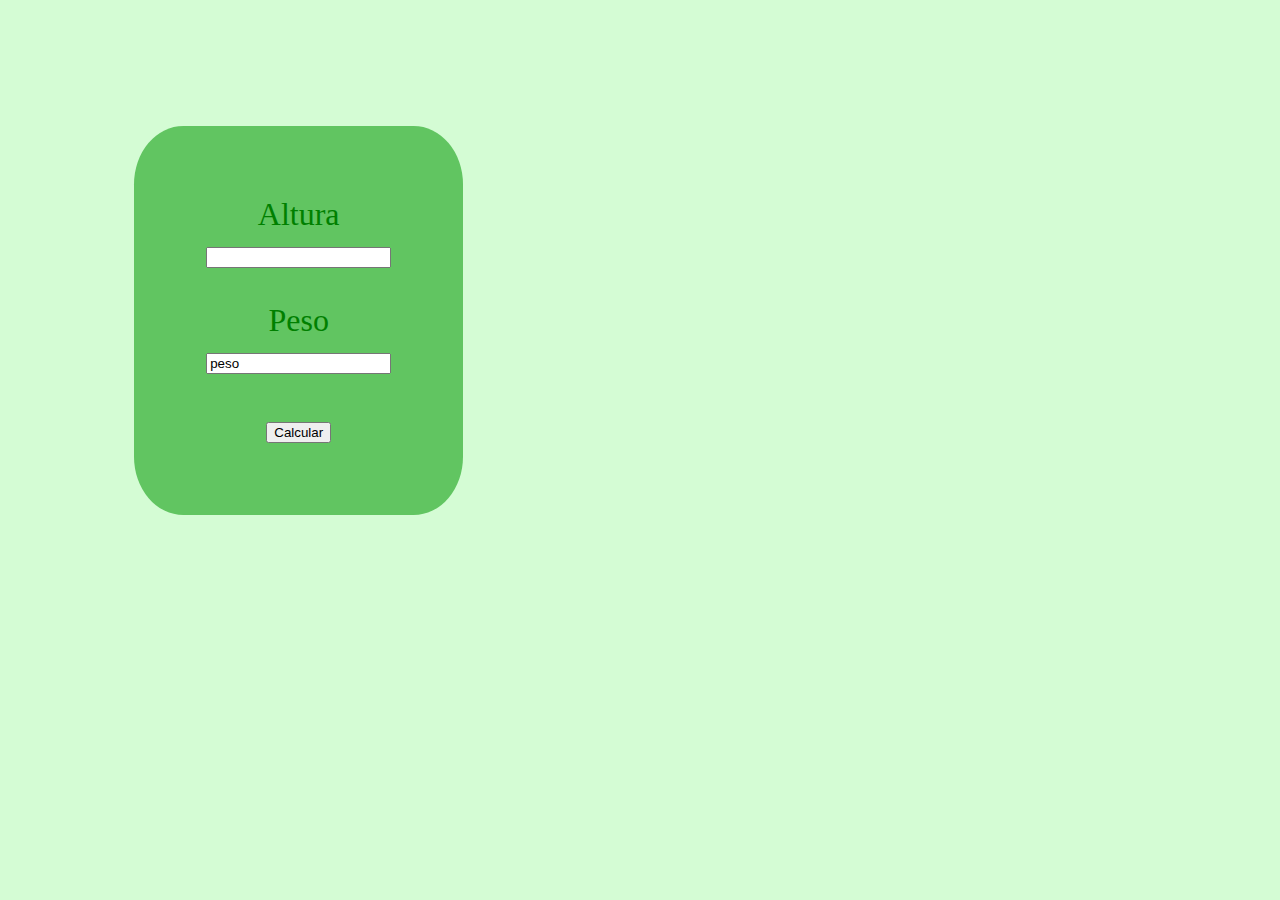
<file: Aula29.08/index.html>
<!DOCTYPE html>
<html lang="pt-br">
<head>
    <meta charset="UTF-8">
    <title>Formulário IMC - Aula 29/08</title>
    <link rel="stylesheet" href="estilo.css">
</head>

<body>
    <form name="imcForm" id="imcForm" action="#" class="formulario">
        <p>
            Altura<br>
            <input type="text" id="altura" name="altura" />
        </p>

        <p>
            Peso<br>
            <input type="text" id="peso" name="peso" value="peso" />
        </p>

        <p>
            <input type="submit" name="Enviar" value="Calcular" onclick="calcula_imc(event)"/>
        </p>
        <div id="resul"></div>
    </form>
    <script src="imc2.js"></script>
</body>
</html>
</file>
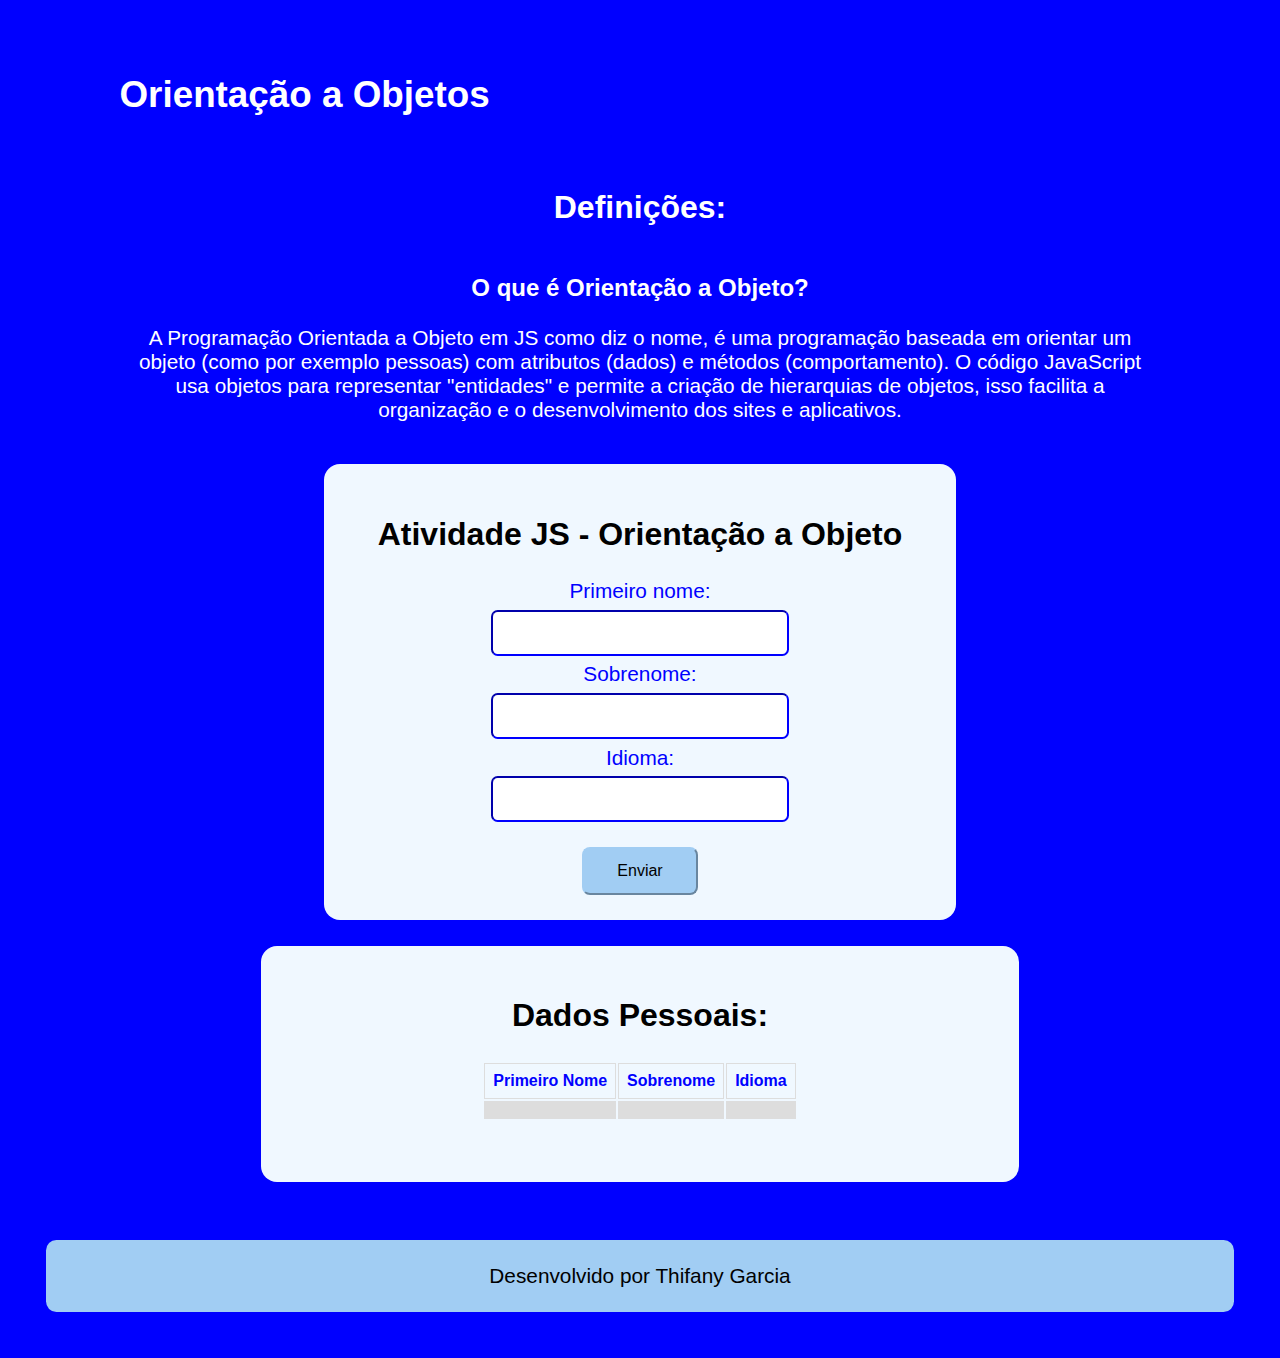
<file: OrientaçãoObjeto/index.html>
<!DOCTYPE html>
<html lang="pt-br">
<head>
    <meta charset="UTF-8">
    <meta http-equiv="X-UA-Compatible" content="IE=edge">
    <meta name="viewport" content="width=device-width, initial-scale=1.0">
    <link rel="stylesheet" href="estilo.css">

    <title>Orientação a Objeto</title>
</head>

<body>
    <header class="fixo">
        <h1 class="bla">Orientação a Objetos</h1>
    </header>

    <div class="conteudo">
        <h2>Definições:</h2>
        <h3>O que é Orientação a Objeto? </h3>
        <p>A Programação Orientada a Objeto em JS como diz o nome, é uma programação baseada em orientar um objeto (como por exemplo pessoas) com atributos (dados) e métodos (comportamento). O código JavaScript usa objetos para representar "entidades" e permite a criação de hierarquias de objetos, isso facilita a organização e o desenvolvimento dos sites e aplicativos.</p>

    </div>

    <div class="container">
    <h2>Atividade JS - Orientação a Objeto</h2>

    <form class="form" id="personForm">
        <label for="firstName" class="label">Primeiro nome:</label><br>
        <input type="text" id="firstName" class="input" ><br>

        <label for="lastName" class="label">Sobrenome:</label><br>
        <input type="text" id="lastName" class="input" ><br>

        <label for="language" class="label">Idioma:</label><br>
        <input type="text" id="language" class="input" ><br><br>

        <input class="enviar" type="submit" value="Enviar" onclick="e()">
    </form> 
    </div>

    <div class="Table">
        <h2 id="dados">Dados Pessoais:</h2>
        <table>
            <tr>
                <th>Primeiro Nome</th>
                <th>Sobrenome</th>
                <th>Idioma</th>
            </tr>
            <tr id="textContent">
                <td id="displayFirstName"> </td>
                <td id="displayLastName"> </td>
                <td id="displayLanguage"> </td>
            </tr>
        </table>
    </div>
    <footer>
        <p class="footer">Desenvolvido por Thifany Garcia</p>
    </footer>

<script src="script.js"></script>
</body>
</html>
</file>
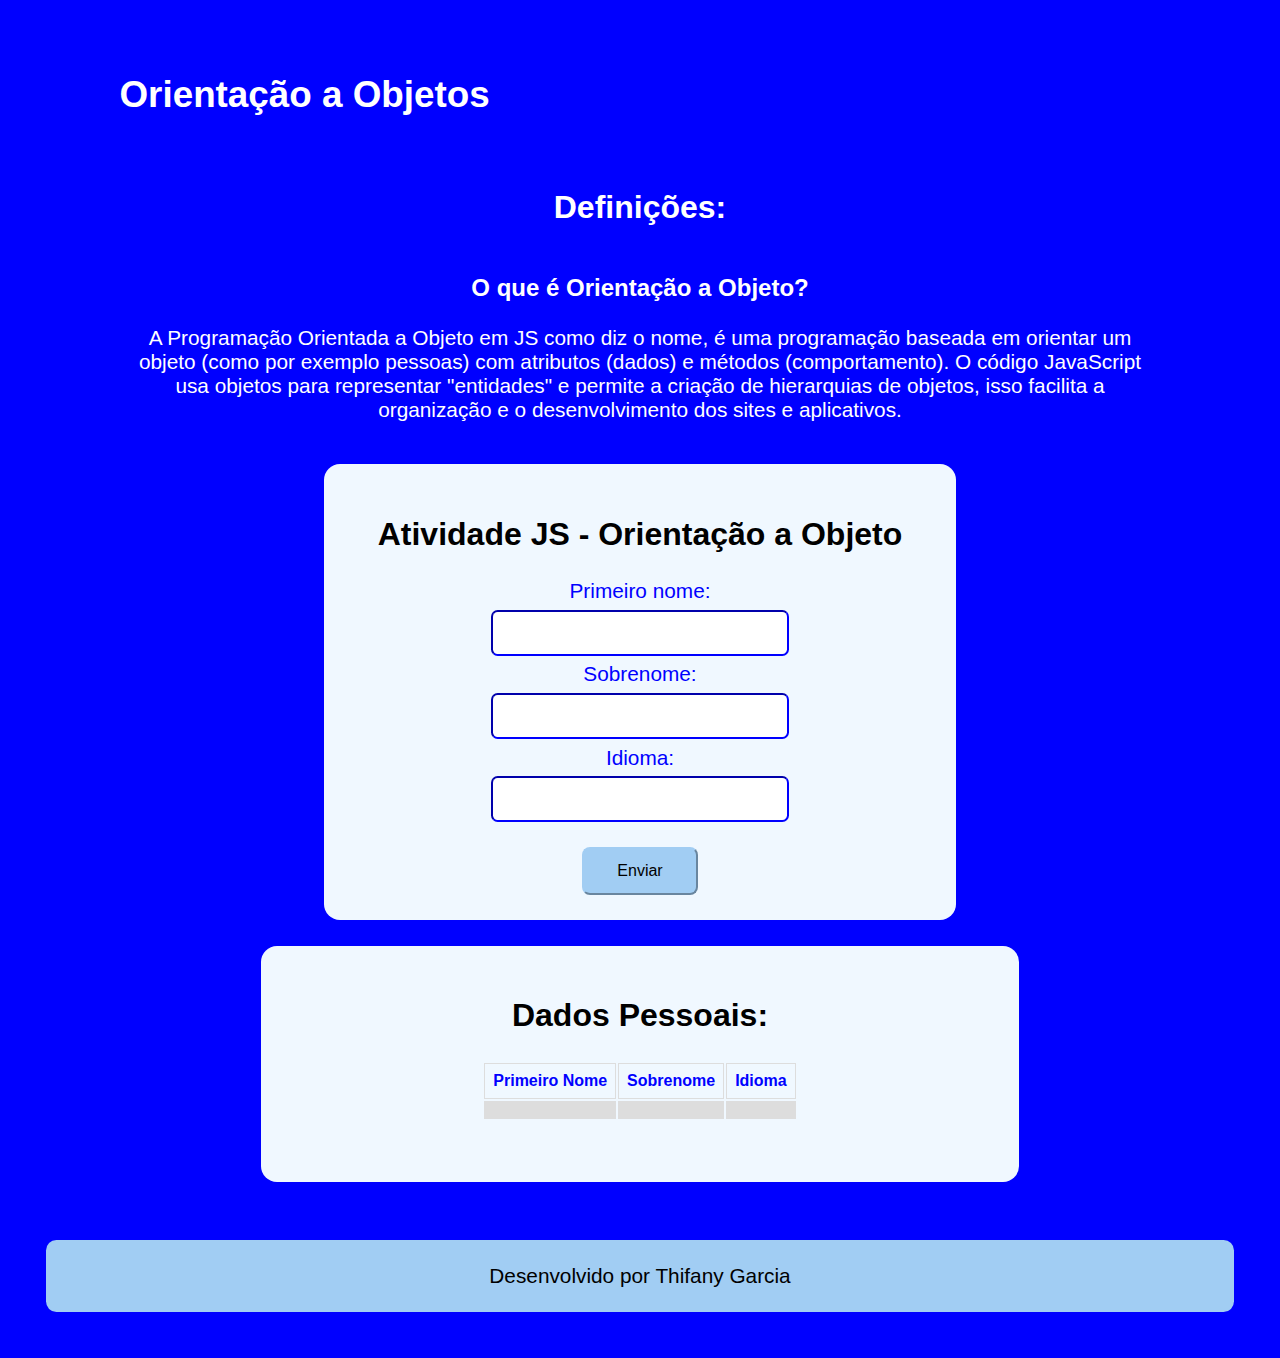
<file: OrientaçãoObjeto_Laço/index.html>
<!DOCTYPE html>
<html lang="pt-br">
<head>
    <meta charset="UTF-8">
    <meta http-equiv="X-UA-Compatible" content="IE=edge">
    <meta name="viewport" content="width=device-width, initial-scale=1.0">
    <link rel="stylesheet" href="estilo.css">

    <title>Orientação a Objeto</title>
</head>

<body>
    <header class="fixo">
        <h1 class="bla">Orientação a Objetos</h1>
    </header>

    <div class="conteudo">
        <h2>Definições:</h2>
        <h3>O que é Orientação a Objeto? </h3>
        <p>A Programação Orientada a Objeto em JS como diz o nome, é uma programação baseada em orientar um objeto (como por exemplo pessoas) com atributos (dados) e métodos (comportamento). O código JavaScript usa objetos para representar "entidades" e permite a criação de hierarquias de objetos, isso facilita a organização e o desenvolvimento dos sites e aplicativos.</p>

    </div>

    <div class="container">
    <h2>Atividade JS - Orientação a Objeto</h2>

    <form class="form" id="personForm">
        <label for="firstName" class="label">Primeiro nome:</label><br>
        <input type="text" id="firstName" class="input" ><br>

        <label for="lastName" class="label">Sobrenome:</label><br>
        <input type="text" id="lastName" class="input" ><br>

        <label for="language" class="label">Idioma:</label><br>
        <input type="text" id="language" class="input" ><br><br>

        <input class="enviar" type="submit" value="Enviar" onclick="e()">
    </form> 
    </div>

    <div class="Table">
        <h2 id="dados">Dados Pessoais:</h2>
        <table id="tableBody">
            <tr>
                <th>Primeiro Nome</th>
                <th>Sobrenome</th>
                <th>Idioma</th>
            </tr>
            <tr id="textContent">
                <td id="displayFirstName"> </td>
                <td id="displayLastName"> </td>
                <td id="displayLanguage"> </td>
            </tr>
        </table>
    </div>
    <footer>
        <p class="footer">Desenvolvido por Thifany Garcia</p>
    </footer>

<script src="script.js"></script>
</body>
</html>
</file>
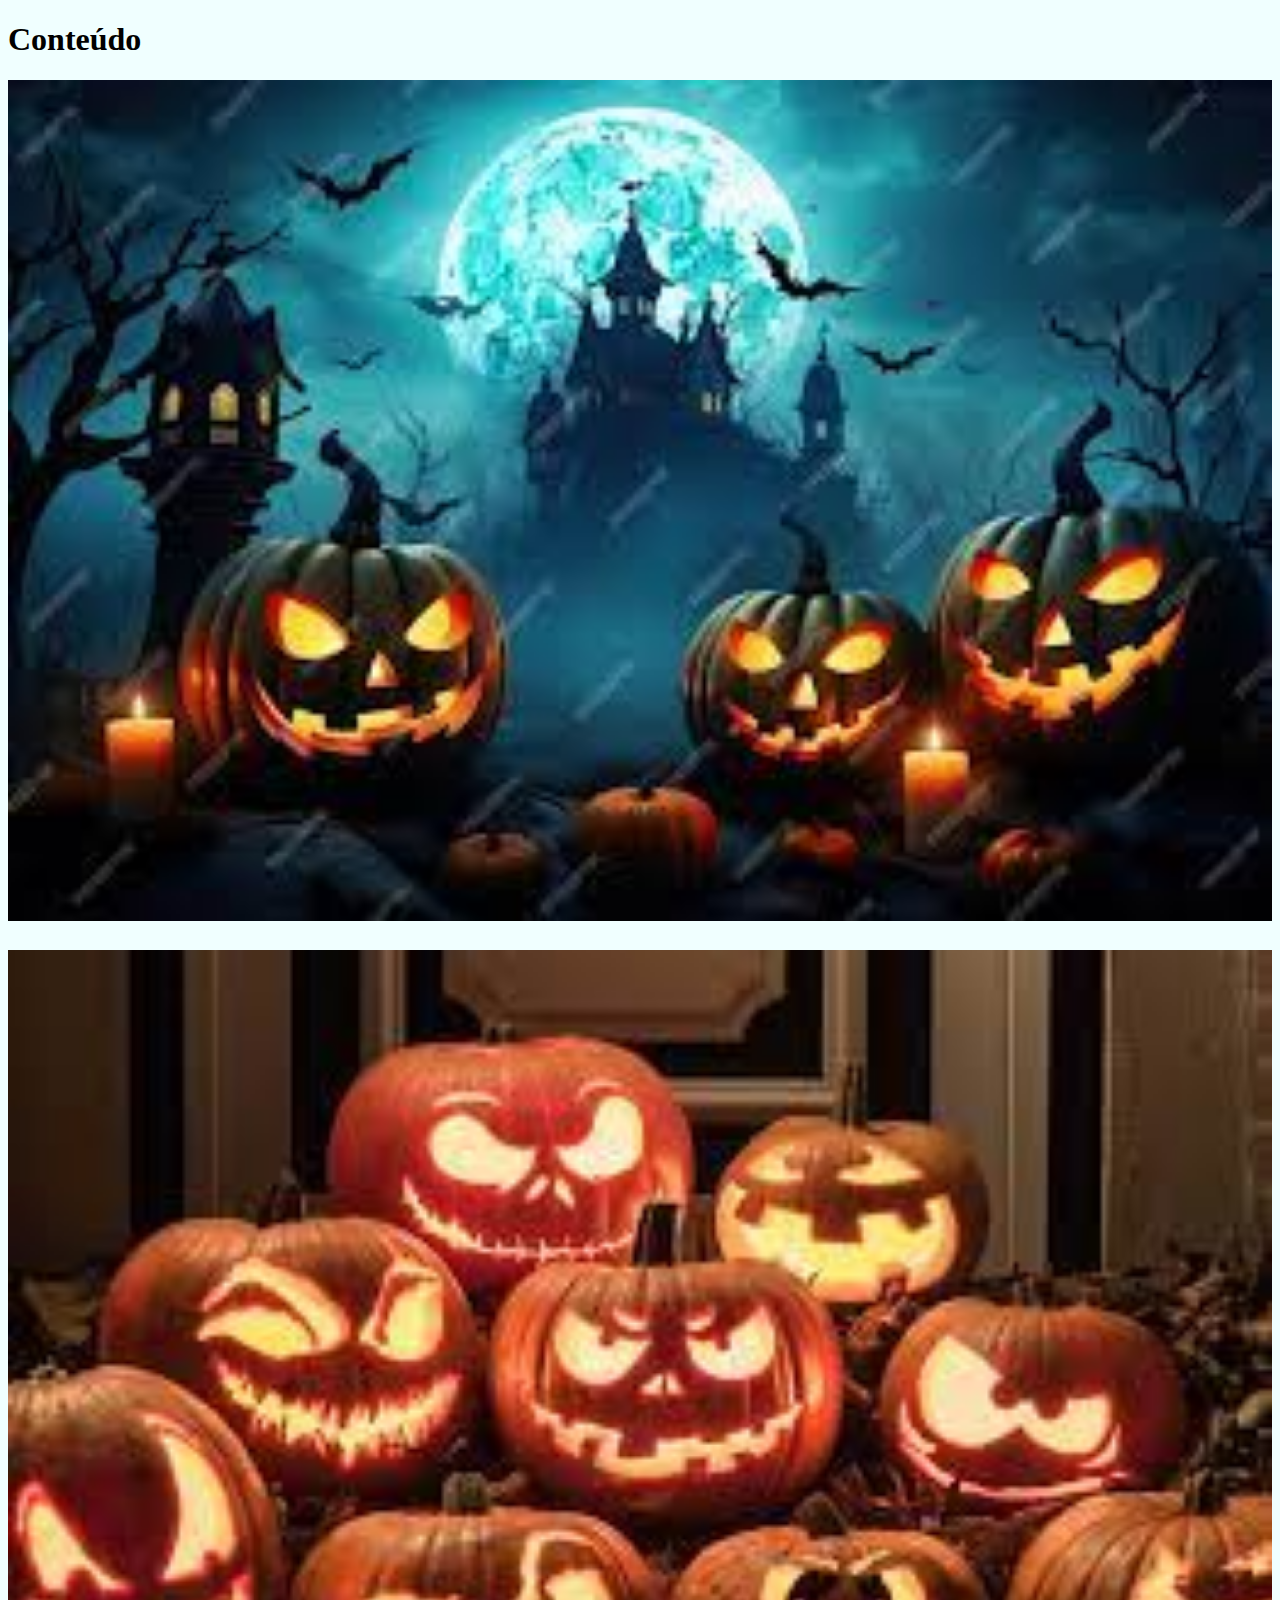
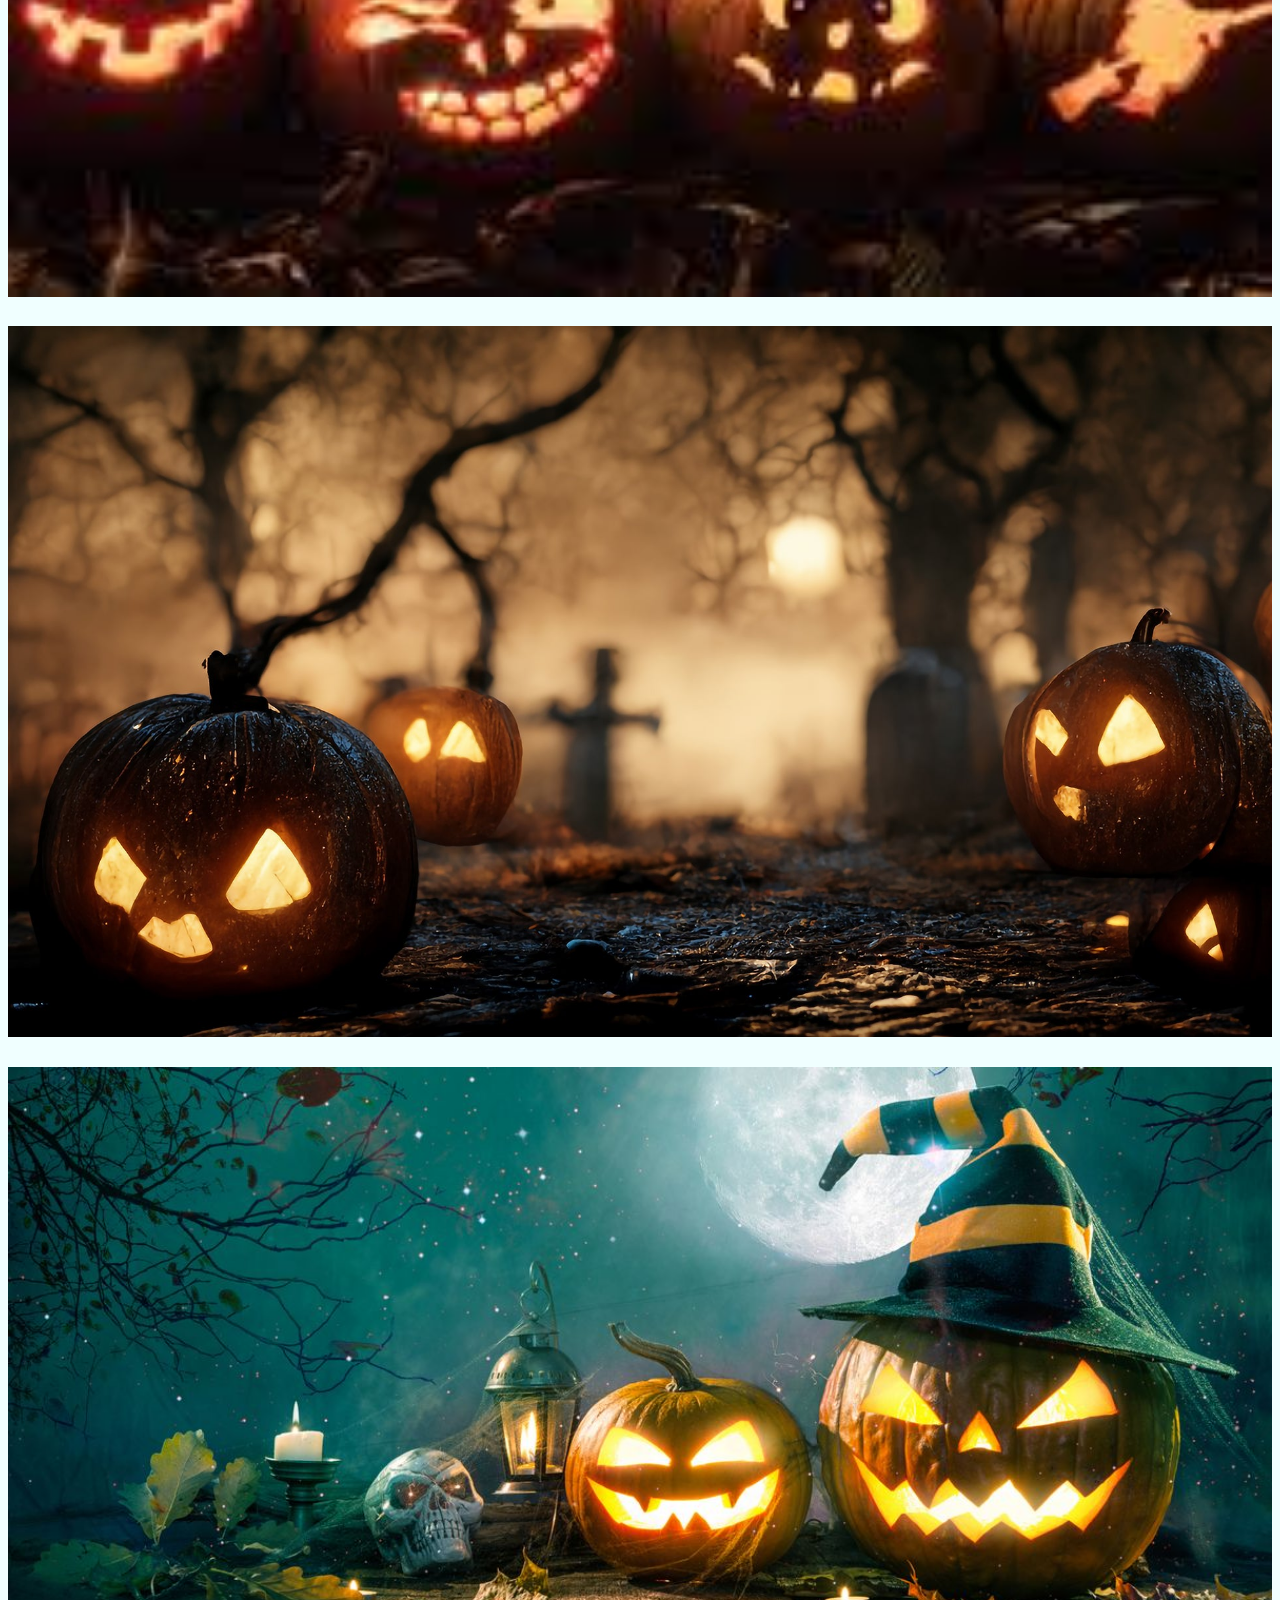
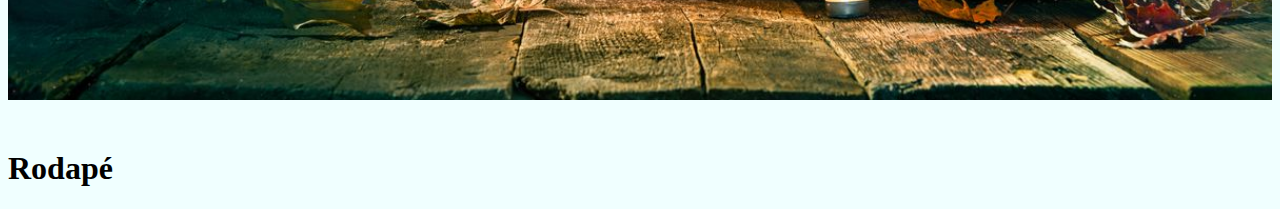
<file: script_trocaimagem/index.html>
<!DOCTYPE html>
<html lang="pt-BR">
<head>
    <meta charset="UTF-8">
    <meta http-equiv="X-UA-Compatible" content="IE=edge">
    <meta name="viewport" content="width=device-width, initial-scale=1.0">
    <title>JavaScript - Eventos e Validação de Formulário</title>
    <link href="https://cdn.jsdelivr.net/npm/bootstrap@5.3.2/dist/css/bootstrap.min.css" rel="stylesheet" integrity="sha384-T3c6CoIi6uLrA9TneNEoa7RxnatzjcDSCmG1MXxSR1GAsXEV/Dwwykc2MPK8M2HN" crossorigin="anonymous">
    <link rel="stylesheet" href="css/estilo.css">
</head>
<body>
    <header class="text-center">
        <h1>Conteúdo</h1>
    </header>
    <main class="container">
        <section id="galeria_troca">
            <div class="text-center">
                <div class="row">
                    <div class="col-md-12">
                        <img class="responsivo" id="main-image" src="img/img1.jpg" >
                    </div>
                </div>   
                <div class="row">
                  <div class="col-md-4">
                    <img class="responsivo bottom-image" src="img/img2.jpg">
                  </div>
                  <div class="col-md-4">
                    <img class="responsivo bottom-image" src="img/img3.jpeg">
                  </div>
                  <div class="col-md-4">
                    <img class="responsivo bottom-image" src="img/img4.jpg">
                  </div>
                </div>
            </div>
        </section>
    </main>
    <footer class="text-center" >
       <h1>Rodapé</h1> 
    </footer>
    <script src="js/script.js"></script>
    <script src="https://cdn.jsdelivr.net/npm/bootstrap@5.3.2/dist/js/bootstrap.bundle.min.js" integrity="sha384-C6RzsynM9kWDrMNeT87bh95OGNyZPhcTNXj1NW7RuBCsyN/o0jlpcV8Qyq46cDfL" crossorigin="anonymous"></script>
</body>
</html>
</file>
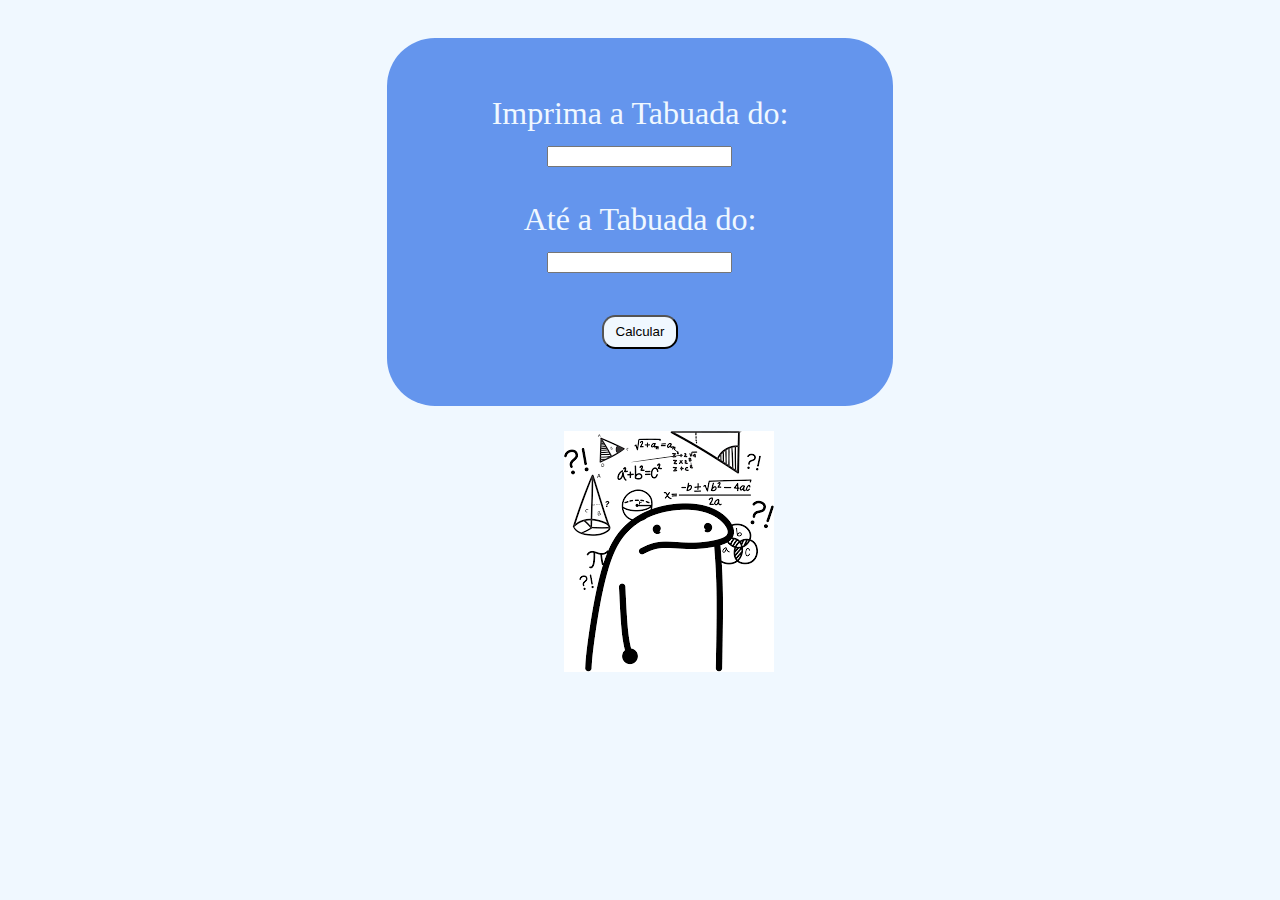
<file: Tabuada/index.html>
<!DOCTYPE html>
<html lang="pt-br">
<head>
    <meta charset="UTF-8">
    <meta name="viewport" content="width=device-width, initial-scale=1">
    <link rel="stylesheet" href="estilo.css">
    <title>Tabuada</title>
    <script src="tabuada.js"></script>
</head>
<body>
    <form name="tabForm" id="tabForm" action="#">

        <p>Imprima a Tabuada do: <br>
            <input type="text" id="var1" name="var1">
        </p>

        <p>Até a Tabuada do: <br>
            <input type="text" id="var2" name="var2">
        </p>

        <p>
            <button type="button" class="btnCalcular">Calcular</button>
        </p>
    </form>
    <img class="mat" src="img/Mat.png" alt="">
</body>
</html>
</file>
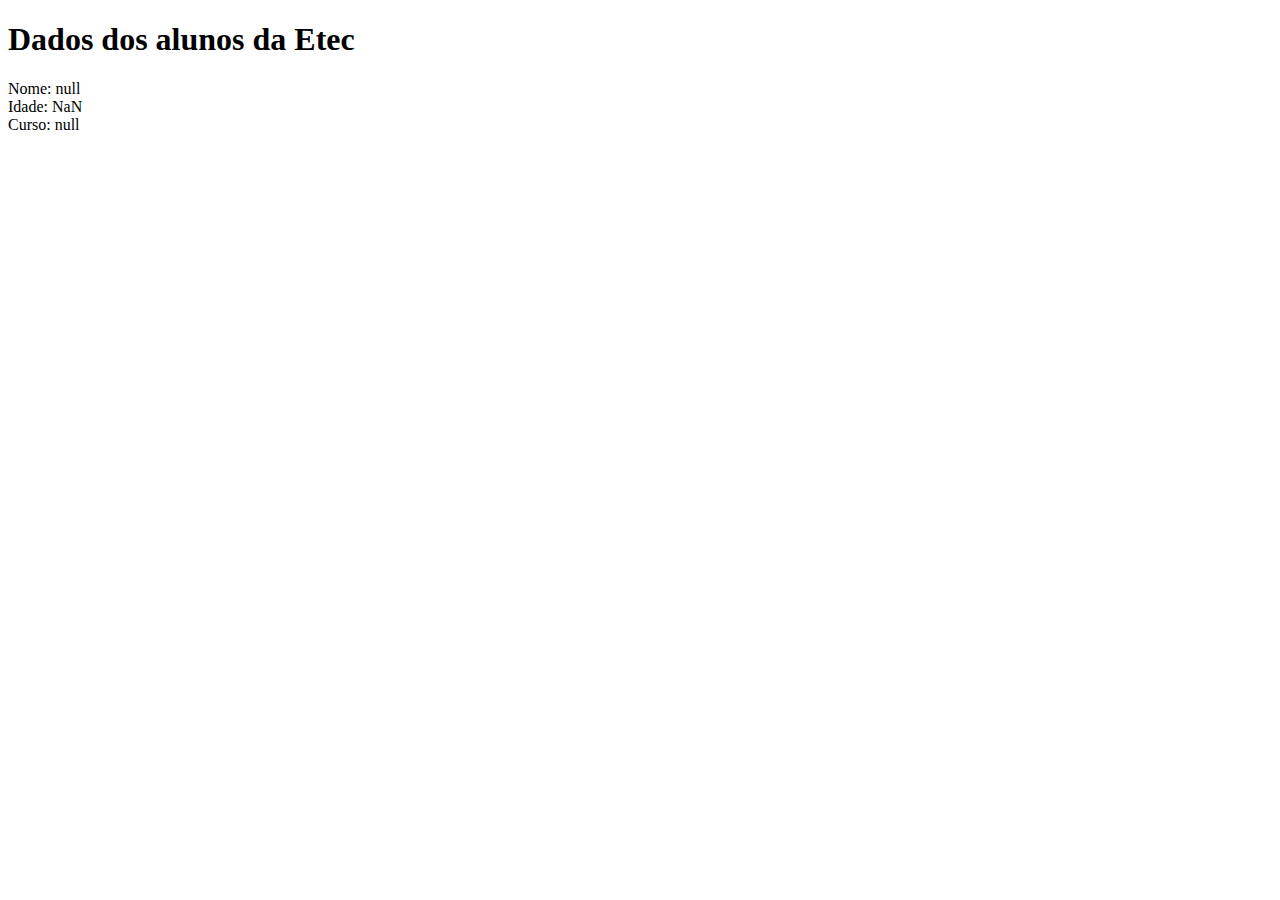
<file: DeclaraçãoVariáveis/Aula1.html>
<!DOCTYPE html>
<html lang="pt-br">
<head>
    <meta charset="UTF-8">
    <meta http-equiv="X-UA-Compatible" content="IE=edge">
    <meta name="viewport" content="width=device-width, initial-scale=1.0">
    <title>Declaração de Variáveis</title>
    <script src="Aula1.js"></script>
</head>
<body>
    <h1>Dados dos alunos da Etec</h1>
    <script>
        document.write('Nome: ' + nome + "<br>")
        document.write('Idade: ' + idade + "<br>")
        document.write('Curso: ' + curso + "<br>")
    </script>
</body>
</html>
</file>
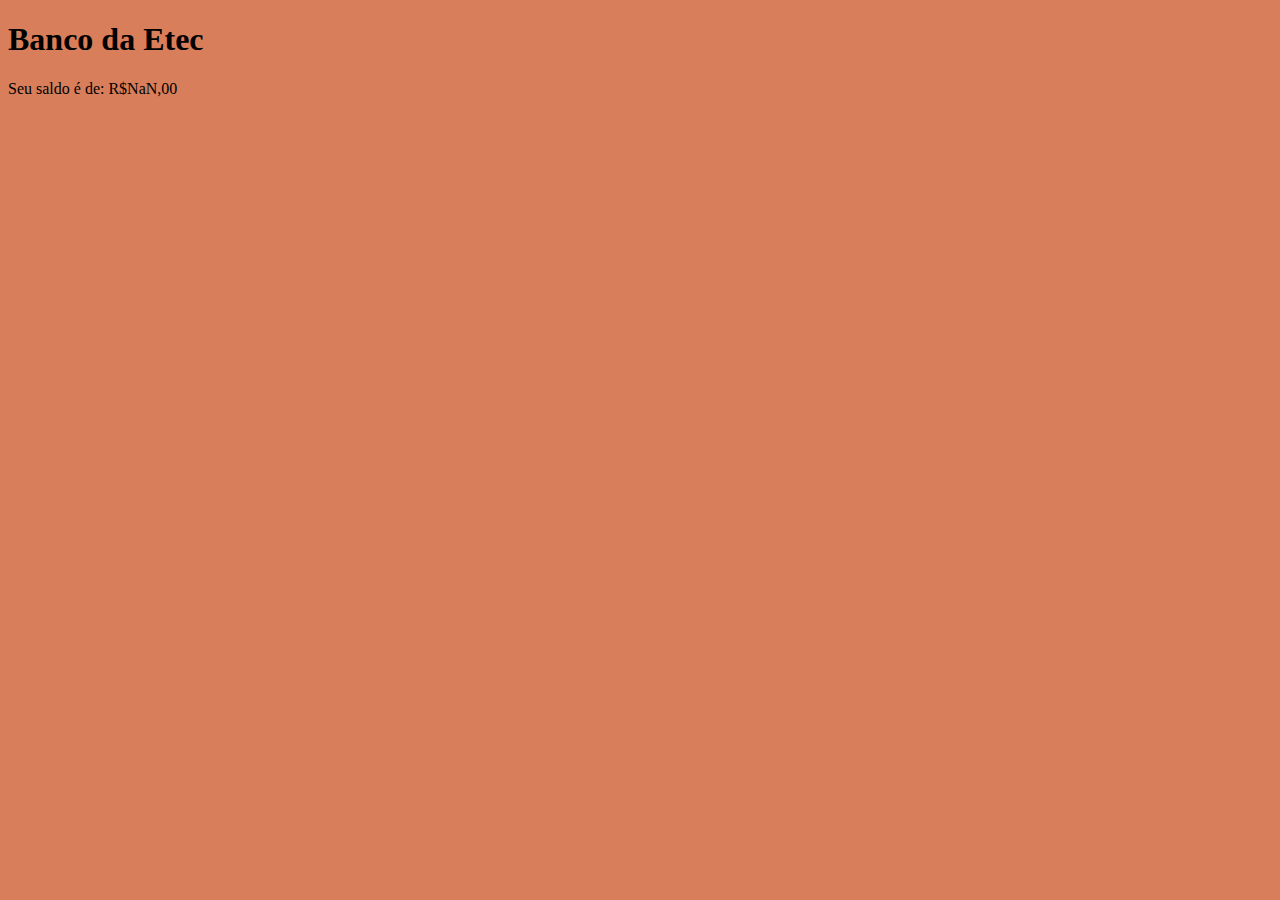
<file: Funcoes/funcoes.html>
<!DOCTYPE html>
<html lang="en">
<head>
    <meta charset="UTF-8">
    <meta name="viewport" content="width=device-width, initial-scale=1.0">
    <title>Funções</title>
    <script src="funcoes.js"></script>
    <link rel="stylesheet" href="estilo.css">
</head>
<body>
    <H1>Banco da Etec</H1>
    <script>
        dadosacesso()

        valor = parseInt(prompt("Digite o valor que deseja sacar: "))
        saque(valor)
    </script>
</body>
</html>
</file>
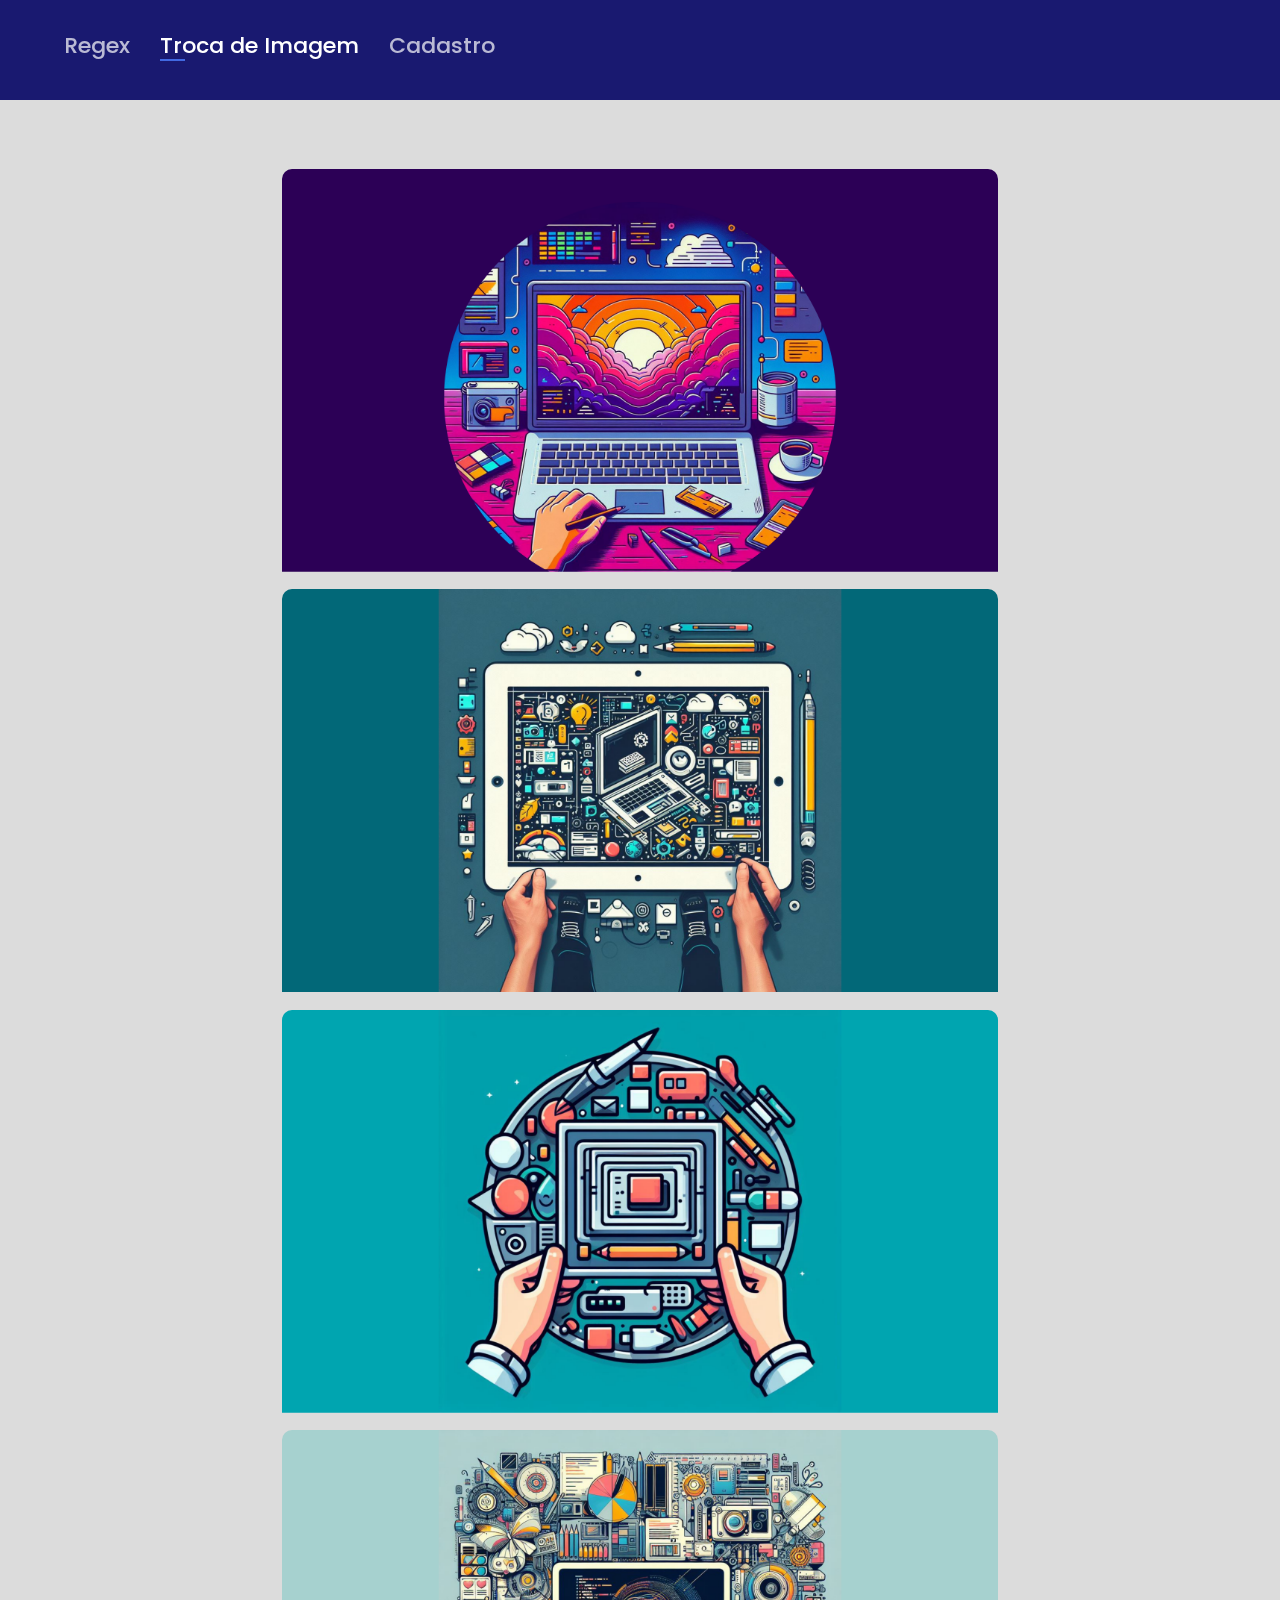
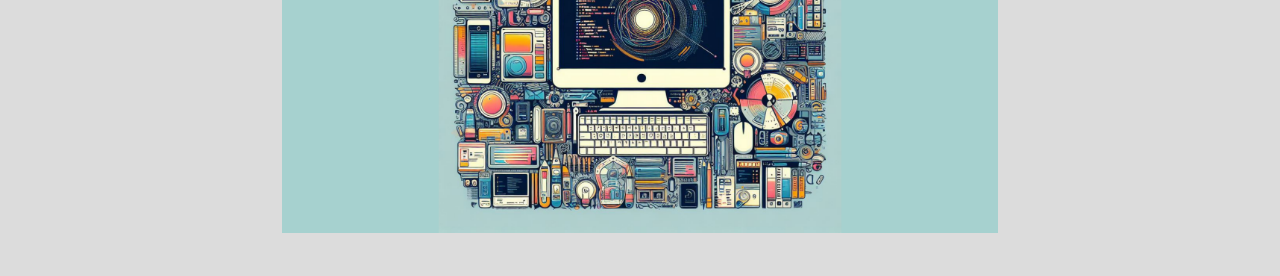
<file: projeto_final/trocaimagem.html>
<!DOCTYPE html>
<html lang="pt-BR">
<head>
    <meta charset="UTF-8">
    <meta http-equiv="X-UA-Compatible" content="IE=edge">
    <meta name="viewport" content="width=device-width, initial-scale=1.0">
    <title>Projeto Final - Troca imagens</title>
    <link href="https://cdn.jsdelivr.net/npm/bootstrap@5.3.2/dist/css/bootstrap.min.css" rel="stylesheet" integrity="sha384-T3c6CoIi6uLrA9TneNEoa7RxnatzjcDSCmG1MXxSR1GAsXEV/Dwwykc2MPK8M2HN" crossorigin="anonymous">
    <link rel="stylesheet" href="css/reset.css">
    <link rel="stylesheet" href="css/estilo.css">
    <link href="img/favicon.jpg" rel="icon">
</head>
<body id="body">
    <header>
      <nav id="navbar" class="navbar">
        <ul>
          <li><a class="nav-link" href="regex.html">Regex</a></li>
          <li><a class="nav-link active" href="trocaimagem.html">Troca de Imagem</a></li>
          <li><a class="nav-link" href="index.html">Cadastro</a></li>
        </ul>
        
        <i class="bi bi-list mobile-nav-toggle"></i>
      </nav>
    </header>

      <main class="container">

        <section id="galeria_troca">

          <div class="imagens">

            <div class="row">
              <div class="col-md-12">
                <img class="responsivo" id="main-image" src="img/img1.png" >
              </div>
            </div>   

            <div class="row">
              <div class="col-md-4">
                <img class="responsivo bottom-image" src="img/img2.png">
              </div>
              <div class="col-md-4">
                <img class="responsivo bottom-image" src="img/img3.png">
              </div>
              <div class="col-md-4">
                <img class="responsivo bottom-image" src="img/img4.png">
              </div>
            </div>

          </div>
          
        </section>
      </main>

    <script src="js/script_img.js"></script>
    
    <script src="https://cdn.jsdelivr.net/npm/bootstrap@5.3.2/dist/js/bootstrap.bundle.min.js" integrity="sha384-C6RzsynM9kWDrMNeT87bh95OGNyZPhcTNXj1NW7RuBCsyN/o0jlpcV8Qyq46cDfL" crossorigin="anonymous"></script>
</body>
</file>
<file: Aula29.08/estilo.css>
body{
    background-color: rgb(212, 252, 212);
    color: green;
    
}

form{
    text-align: center;
    margin: 10%;
    border-radius: 15%;
    background-color: rgb(97, 197, 97);
    padding: 3%;
    width: 20%;
}

p{
    font-size: 2em;
}
</file>
<file: OrientaçãoObjeto/estilo.css>
header{
  color: white;
  font-family: arial, sans-serif;
  padding-left: 3%;
}

body{
  background-color: blue;
}

.conteudo{
  font-family: arial, sans-serif;
  color: white;
  text-align: center;
  padding-left: 10%;
  padding-right: 10%;
  border: 1px;

}

.container{
  font-family: arial, sans-serif;
  text-align: center;
  background-color: aliceblue;
  padding: 2%;
  margin-left: 25%;
  margin-right: 25%;
  border-radius: 1em;

}

.Table {
    font-family: arial, sans-serif;
    border-collapse: collapse;
    text-align: center;
    background-color: aliceblue;
    margin-left: 20%;
    margin-right: 20%;
    padding: 2%;
    margin-top: 2%;
    border-radius: 1em;
  }

  table{
    display: flex;
    justify-content: center;
    padding-bottom: 5%;
  }

  
  td, th {
    border: 1px solid #dddddd;
    padding: 8px;
    color: blue;

  }
  
  tr:nth-child(even) {
    background-color: #dddddd;
    text-align: center;
  }

.form{
  color: blue;

}

.input{
  width: 50%;
  height: 3em;
  margin: 0.5em;
  border-radius: 0.5em;
  border-color: blue;
  
}

.label{
  font-size: 1.3em;
}

.enviar{
  width: 20%;
  height: 3em;
  border-color: rgb(161, 205, 243);
  border-radius: 0.5em;
  color: black;
  background-color: rgb(161, 205, 243);
  font-size: 1em;
}
p{
  font-size: 1.3em;
  margin-bottom: 2em;
}

h3{
  font-size: 1.5em;
  margin-top: 2em;
}

h2{
  font-size: 2.0em;
}

h1{
  font-size: 2.3em;
  margin: 2em;
}

footer{
  text-align: center;
  font-family: arial, sans-serif;
  color: black;
  padding: 3%;
}

.footer{
  background-color: rgb(161, 205, 243);
  border-radius: 0.5em;
  padding: 2%;
  margin-bottom: 0%;
}

@media screen and (max-width:765px){
  h1{
    font-size: 2em;
    text-align: center;
    margin: 2em;
  }

  h2{
    font-size: 1.5em;
  }
  .enviar{
    width: 7em;
    height: 2em;
    margin-bottom: 2em;
  }

  .input{
    width: 65%;
    height: 2em;
    margin: 0.5em;
    border-radius: 0.5em;
    border-color: blue;
    
  }
  p{
    font-size: 1em;
  }
}

@media screen and (max-width:500px){
  
  .Table{
    width: 80%;
    background-color: blue;
    display: flex;
    justify-content: center;

  }
  #dados{
    font-size: 1em;
    color: white;
    padding-right: 15px;
  }
  table{
    width: auto;
    margin-right: 5%;
  }
  th{
    color: white;
  }

}
</file>
<file: OrientaçãoObjeto_Laço/estilo.css>
header{
  color: white;
  font-family: arial, sans-serif;
  padding-left: 3%;
}

body{
  background-color: blue;
}

.conteudo{
  font-family: arial, sans-serif;
  color: white;
  text-align: center;
  padding-left: 10%;
  padding-right: 10%;
  border: 1px;

}

.container{
  font-family: arial, sans-serif;
  text-align: center;
  background-color: aliceblue;
  padding: 2%;
  margin-left: 25%;
  margin-right: 25%;
  border-radius: 1em;

}

.Table {
    font-family: arial, sans-serif;
    border-collapse: collapse;
    text-align: center;
    background-color: aliceblue;
    margin-left: 20%;
    margin-right: 20%;
    padding: 2%;
    margin-top: 2%;
    border-radius: 1em;
  }

  table{
    display: flex;
    justify-content: center;
    padding-bottom: 5%;
  }

  
  td, th {
    border: 1px solid #dddddd;
    padding: 8px;
    color: blue;

  }
  
  tr:nth-child(even) {
    background-color: #dddddd;
    text-align: center;
  }

.form{
  color: blue;

}

.input{
  width: 50%;
  height: 3em;
  margin: 0.5em;
  border-radius: 0.5em;
  border-color: blue;
  
}

.label{
  font-size: 1.3em;
}

.enviar{
  width: 20%;
  height: 3em;
  border-color: rgb(161, 205, 243);
  border-radius: 0.5em;
  color: black;
  background-color: rgb(161, 205, 243);
  font-size: 1em;
}
p{
  font-size: 1.3em;
  margin-bottom: 2em;
}

h3{
  font-size: 1.5em;
  margin-top: 2em;
}

h2{
  font-size: 2.0em;
}

h1{
  font-size: 2.3em;
  margin: 2em;
}

footer{
  text-align: center;
  font-family: arial, sans-serif;
  color: black;
  padding: 3%;
}

.footer{
  background-color: rgb(161, 205, 243);
  border-radius: 0.5em;
  padding: 2%;
  margin-bottom: 0%;
}

@media screen and (max-width:765px){
  h1{
    font-size: 2em;
    text-align: center;
    margin: 2em;
  }

  h2{
    font-size: 1.5em;
  }
  .enviar{
    width: 7em;
    height: 2em;
    margin-bottom: 2em;
  }

  .input{
    width: 65%;
    height: 2em;
    margin: 0.5em;
    border-radius: 0.5em;
    border-color: blue;
    
  }
  p{
    font-size: 1em;
  }
}

@media screen and (max-width:500px){
  
  .Table{
    width: 80%;
    background-color: blue;
    display: flex;
    justify-content: center;

  }
  #dados{
    font-size: 1em;
    color: white;
    padding-right: 15px;
  }
  table{
    width: auto;
    margin-right: 5%;
  }
  th{
    color: white;
  }

}
</file>
<file: script_trocaimagem/css/estilo.css>
body{
    background-color:azure  ;
}

.responsivo{
    width: 100%;
    margin-bottom: 2%;
}
</file>
<file: Tabuada/estilo.css>
body{
    background-color: aliceblue;
}
form{
    background-color: #6495ED;
    text-align: center;
    width: 40%;
    margin-left: 30%;
    margin-top: 3%;
    font-size: 2em;
    border-radius: 1.5em;
    padding-top: 2%;
    padding-bottom: 2%;
    color: aliceblue;
}
.btnCalcular{
    padding: 1.5%;
    background-color: aliceblue;
    color: black;
    border-radius: 1em;
    width: 15%;
}
.mat{
    padding-left: 44%;
    padding-top: 2%;
}
</file>
<file: Funcoes/estilo.css>
body{
    background-color: rgb(216, 126, 90);
}
</file>
<file: projeto_final/css/estilo.css>
/*Config - Validação de formulário--------------------------------------------------------------------------*/

@import url('https://fonts.googleapis.com/css2?family=Poppins:wght@300;400;500;600;700;800;900&display=swap');
* {
    margin: 0;
    padding: 0;
    box-sizing: border-box;
    font-family: 'Poppins', sans-serif;
}

@font-face {
  font-family: Akira;
  src: url(../fonts/Akira\ Expanded\ Demo.otf);
}


body{
    background-color: #191970;
    font-family: 'Poppins', sans-serif;
    color: white;
}

.tudo{
    margin: 10%;
    background-color:#DCDCDC;
    border-radius: 15px;
    border-style: groove;
    height: 600px;
}

.center{
  width: 100%;
  display: flex;
  justify-content: center;
}

/* Formulário*/

.formulario{
    display: flex;
    flex-direction: column;
    align-items: left;
    color: black;
    font-weight: 600;
}


.div-forms{
    background-color:#836FFF    ;
    width: 35%;
    height: 100%;
    padding: 60px;
    border-radius: 15px;
    font-size: 1em;

}

.digite{
    width: 100%;
    height: 40px;
    opacity: 20%;
    border-radius: 6px;
    border: none;
}

#enviar {
  height: 40px;
  background-color: #00000000;
  border-radius: 10px;
  border: 4px;
  border-style: double;
  border-color: black;
  color: black;
  font-size: 1.2em;
  font-weight: 500;
  margin-top: 20px;
}

#enviar:hover{
  background-color: black;
  color: white;
  border: none;

}


/* Lado direito */

.h1{
    position: absolute;
    right: 250px;
    top: 250px;
    width: 40%;
    text-align: center;
    font-size: 2.5em;
    font-weight:500;
    color: #191970;
    font-weight: bold;
    font-family: Akira; 
}

#txt{
  top: 300px;
  font-size: 1.5em;
  font-weight: 400;
  color: black;
  font-family: 'Poppins', sans-serif;
}


#img-login{
    width: 250px;
    position: absolute;
    right: 500px;
    bottom: 300px;

}




/*CSS Troca - Imagem ----------------------------------------------------------------------------------------*/


.responsivo{
    width: 100%;
    padding-bottom: 2%;
    border-radius: 10px;
}

.imagens{
    /*Ajustar a posição*/
    width: 60%;
    margin-top: 10%;

    /* Para deixar bonito*/
    padding: 2%;
    border-radius: 15px;
    background-color: 1E90FF;
}

#galeria_troca{
    margin-top: 15px;
    display: flex;
    justify-content: center;  
}

/* CSS - Menu----------------------------------------------------------------------------------------------------*/

header{
    background-color: #191970;
    height: 100px;
    width: 100%;
    position: fixed;
    top: 0%;
}


.navbar {
    padding: 0;
    margin-top: 35px;
    left: 5%;
    position: fixed;
  }
  
  .navbar ul {
    margin: 0;
    padding: 0;
    display: flex;
    list-style: none;
    align-items: center;
  }
  
  .navbar li {
    position: relative;
  }
  
  .navbar li+li {
    margin-left: 30px;
  }
  
  .navbar a,
  .navbar a:focus {
    display: flex;
    align-items: center;
    justify-content: space-between;
    padding: 0;
    font-size: 22px;
    font-weight: 500;
    color: rgba(255, 255, 255, 0.7);
    white-space: nowrap;
    transition: 0.3s;
    font-family:'Poppins', sans-serif ;
    text-decoration: none;
  }
  
  .navbar a i,
  .navbar a:focus i {
    font-size: 12px;
    line-height: 0;
    margin-left: 5px;
  }
  
  .navbar a:before {
    content: "";
    position: absolute;
    width: 0;
    height: 2px;
    bottom: -4px;
    left: 0;
    background-color: #4169E1;
    visibility: hidden;
    width: 0px;
    transition: all 0.3s ease-in-out 0s;
  }
  
  .navbar a:hover:before,
  .navbar li:hover>a:before,
  .navbar .active:before {
    visibility: visible;
    width: 25px;
  }
  
  .navbar a:hover,
  .navbar .active,
  .navbar .active:focus,
  .navbar li:hover>a {
    color: #fff;
  }

  /*CSS - RegEx -----------------------------------------------------------------------------------*/
  
  #body{
    background-color: #DCDCDC;
  }


  #resumo-regex{
    margin-left: 60px;
    padding: 15px;
    width: 90%;

  }

  .tel-img{
    border-radius: 10px;
    float: right;
    margin-right: 50px;

  }

  .azul{
    color:#191970;
    font-weight:600;
  }

  .title-body{
    margin-top: 5%;
    color:#191970;
    font-size: 3em;
    text-align: left;
    width: 40%;
    margin-bottom: 2%;
    font-family: Akira;
  }

  p{
    color: black;
    font-size: 1.3em;
    line-height: 30px;
  }

  .subtitulo{
    margin-top: 3%;
    color:white;
    font-size: 2em;
    text-align: center;
    width: 60%;
    margin-bottom: 3%;
    font-weight: 500;
    background-color: #191970;
    padding: 10px;
    border-radius: 10px;
  }

  .exemplos-1{
    width: 80%;
    margin-left: 130px;

    text-align: center;
    display: flex;

  }

  .card{
    background-color: #7492ebbd;
    padding: 1%;
    border-radius: 10px;
    margin-right: 7px;
  }

  .exemplos-2{
    margin-top: 50px;
    width: 80%;
    margin-left: 140px;
    text-align: left;
  }


  /*Footer-----------------------------------------------------------------------------------------------*/

  footer{
    color: black;
    bottom: 0%;
    height: 80px;
    width: 100%;
    position: static;
    margin-top: 3%;
    padding: 2%;
    font-weight: 500;
    font-size: 12px;
  }

  .icon{
    width: 30px;
    float: right;
    
  }


  /*--------------------------------------------------------------------------------------------------------*/
  /*--------------------------------------------------------------------------------------------------------*/
  /*RESPONSIVIDADE -----------------------------------------------------------------------------------------*/

  @media  screen and (max-width: 1250px) {
    
    /*TELA CADASTRO --------------------------------------------------------------------------------*/
    .h1{
     opacity: 0%;
    }
    #txt.h1{
     opacity: 0%;
    }
    .div-forms{
      width: 100%;
      font-size: 0.8em;
      background-color:#DCDCDC;

    }
    #img-login{
      opacity: 0%;
    }
  }

  /*TELA REGEX ----------------------------------------------------------------------------------------*/
  @media screen and (max-width:800px) {
    .title-body{
      margin-top: 50px;
    }
    .exemplos-1{
      display: block;
    }
    .card{
      margin: 7px;
      width: 80%;
    }
    .exemplos-2{
      width: 60%;
    }
    p{
      font-size: 1em;
    }
    .title-body{
      font-size: 2.3em;
    }

    .navbar a,
   .navbar a:focus{
    font-size: 1em;
   }

   header{
    height: 80px;
   }
  }

  @media screen and (max-width: 580px){
    .tel-img{
      width: 80%;
    }
    .subtitulo{
      font-size: 1.2em;
      width: 100%;
      text-align: center;
      margin-left: 50px;
    }
    .card{
      width: 60%;
      margin-left: 0px;
    }
    .exemplos-2{
      margin-left: 100px;
    }
  }

  /*TELA TROCA IMAGENS------------------------------------------------------------------------------------------------*/

  @media screen and (max-width:1000px){
    #galeria_troca{
      margin-top: 50px;      
    }
  }
</file>
